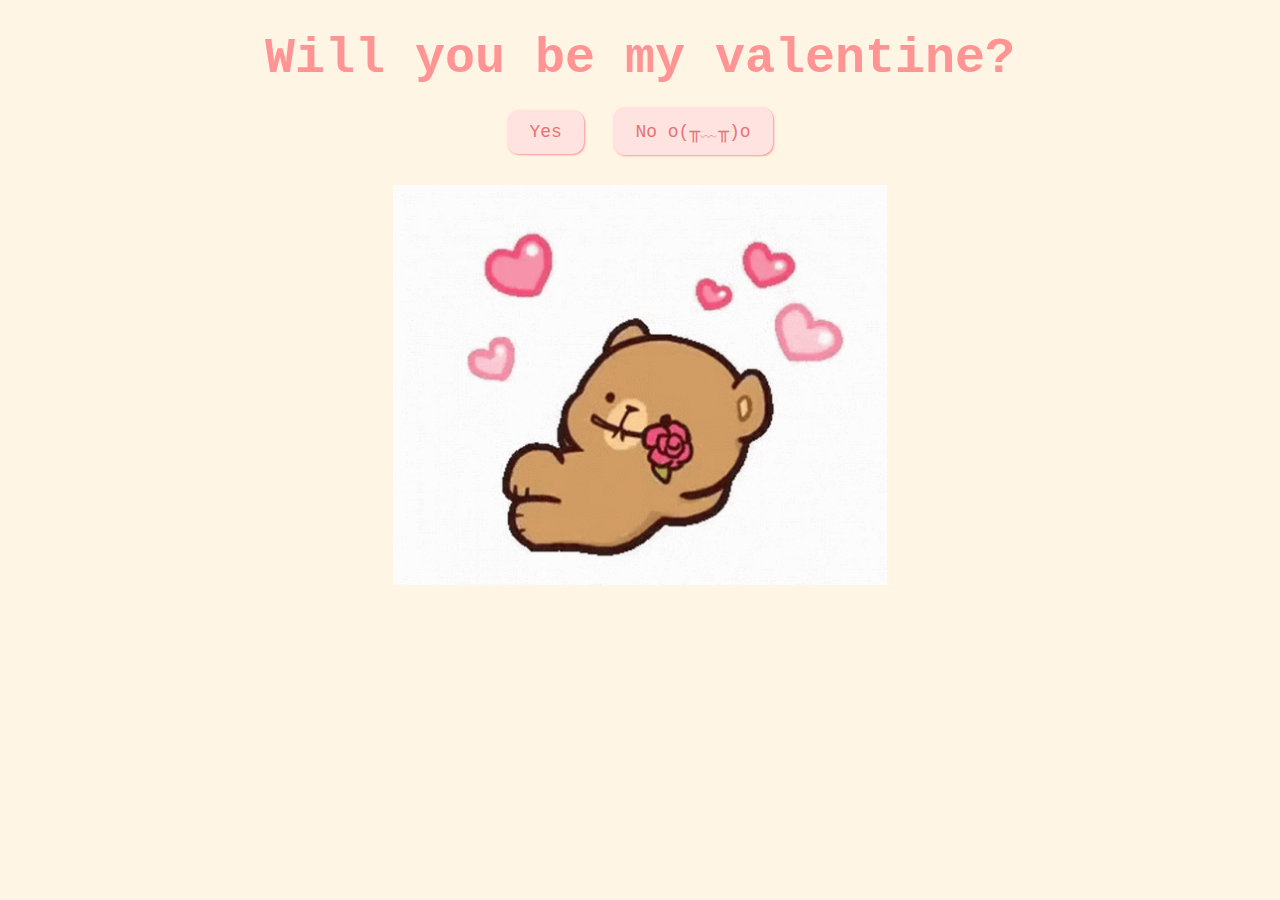
<file: index.html>
<!DOCTYPE html>
<html lang="en">
  <head>
    <meta charset="UTF-8" />
    <meta name="viewport" content="width=device-width, initial-scale=1.0" />
    <title>Be My Valentine</title>
    <link rel="stylesheet" href="css/valentine.css" />
  </head>
  <body>

     <!-- Audio Player -->
     <audio id="bg-music" autoplay loop>
      <source src="blue.m4a" type="audio/mpeg">
      Your browser does not support the audio tag.
  </audio>

  <nav>
<!--       <a href="index.html">Home</a>
      <a href="about.html">About</a> -->
  </nav>

  <script>
      const audio = document.getElementById("bg-music");

      // Restore the previous playback position
      window.onload = function() {
          let savedTime = localStorage.getItem("audioTime");
          if (savedTime) {
              audio.currentTime = savedTime;
          }
          audio.play();
      };

      // Save the playback position before navigating away
      window.onbeforeunload = function() {
          localStorage.setItem("audioTime", audio.currentTime);
      };
  </script>
    <div id="valentineQuestion"><b>Will you be my valentine?</b></div>
    <button class="answerButton" onclick="location.href='thankyou.html'">
      Yes
    </button>
    <button class="answerButton" id="noButton">No o(╥﹏╥)o</button>
    <br />
    <img src="accept.gif" alt="cat asking question" class="responsive" />

    <script>
      document
        .getElementById("noButton")
        .addEventListener("click", function () {
          var yesButton = document.querySelector(
            'button[onclick*="thankyou.html"]'
          );
          var currentFontSize = parseInt(
            window.getComputedStyle(yesButton).fontSize
          );
          yesButton.style.fontSize = currentFontSize + 10 + "px"; // Increase font size by 5px
        });
    </script>
  </body>
</html>
</file>
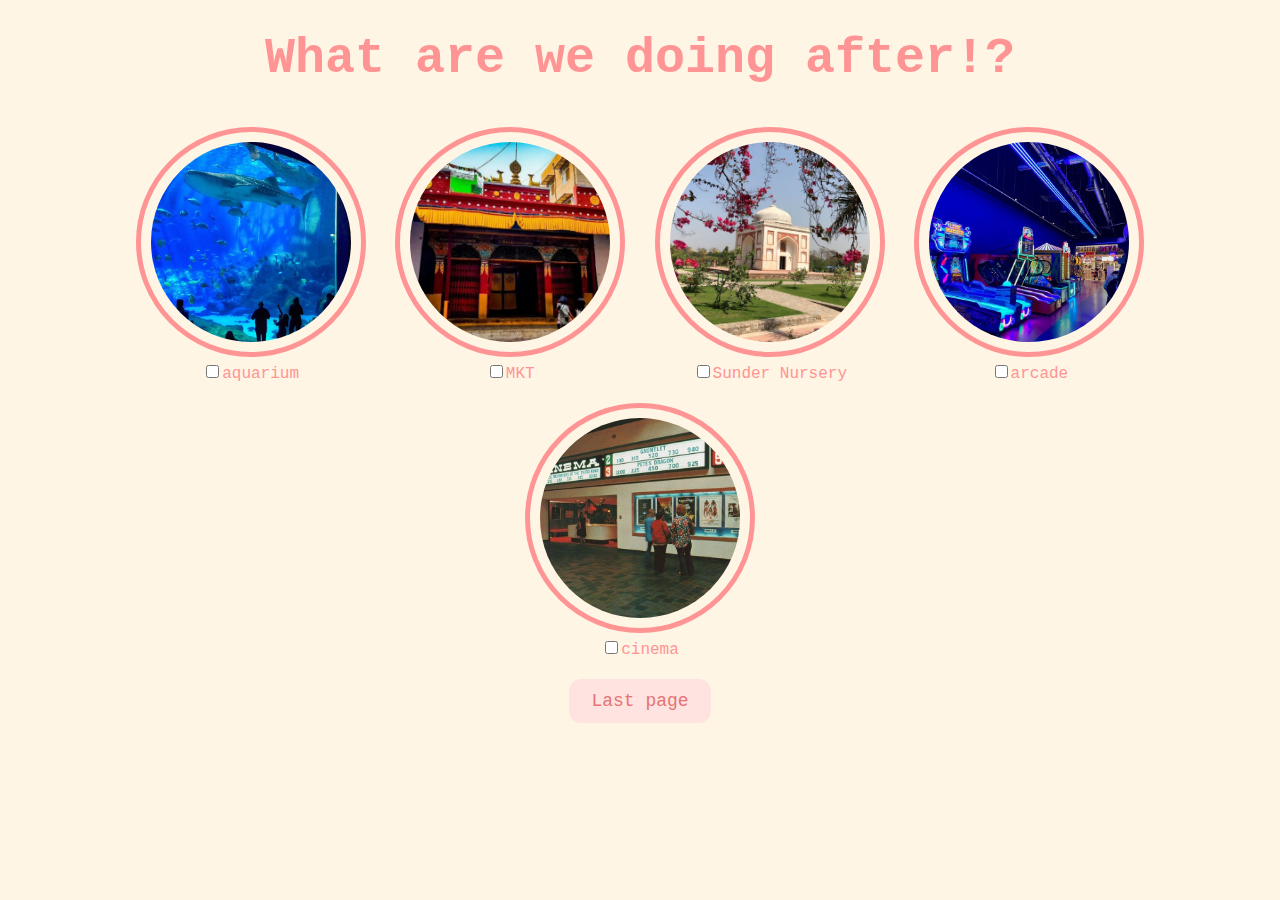
<file: activities.html>
<!DOCTYPE html>
<html lang="en">
  <head>
    <meta charset="UTF-8" />
    <meta name="viewport" content="width=device-width, initial-scale=1.0" />
    <title>Activities</title>
    <link rel="stylesheet" href="css/activities.css" />
  </head>
  <body>
     <!-- Audio Player -->
     <audio id="bg-music"  autoplay loop>
      <source src="blue.m4a" type="audio/mpeg">
      Your browser does not support the audio tag.
  </audio>

  <nav>
<!--       <a href="index.html">Home</a>
      <a href="about.html">About</a> -->
  </nav>

  <script>
      const audio = document.getElementById("bg-music");

      // Restore the previous playback position
      window.onload = function() {
          let savedTime = localStorage.getItem("audioTime");
          if (savedTime) {
              audio.currentTime = savedTime;
          }
          audio.play();
      };

      // Save the playback position before navigating away
      window.onbeforeunload = function() {
          localStorage.setItem("audioTime", audio.currentTime);
      };
  </script>
    <div id="activityquestion"><b>What are we doing after!?</b></div>
    <div class="activities-selection">
      <div class="activity-item">
        <img src="activities/aquarium.jpeg" alt="aquarium" />
        <label
          ><input
            type="checkbox"
            name="activities"
            value="aquarium"
          />aquarium</label
        >
      </div>
      <div class="activity-item">
        <img src="activities/MKT.webp" alt="MKT" />
        <label
          ><input
            type="checkbox"
            name="activities"
            value="ceramics"
          />MKT</label
        >
      </div>
      <div class="activity-item">
        <img src="activities/SunderNursery.jpg" alt="park.jpeg" />
        <label
          ><input
            type="checkbox"
            name="activities"
            value="SunderNursery.jpg"
          />Sunder Nursery</label
        >
      </div>
      <div class="activity-item">
        <img src="activities/arcade.jpeg" alt="arcade" />
        <label
          ><input
            type="checkbox"
            name="activities"
            value="arcade"
          />arcade</label
        >
      </div>
      <div class="activity-item">
        <img src="activities/cinema.jpeg" alt="cinema" />
        <label
          ><input
            type="checkbox"
            name="activities"
            value="cinema"
          />cinema</label
        >
      </div>
    </div>
    <button class="button" onclick="location.href='lastpage.html'">
      Last page
    </button>
  </body>
</html>
</file>
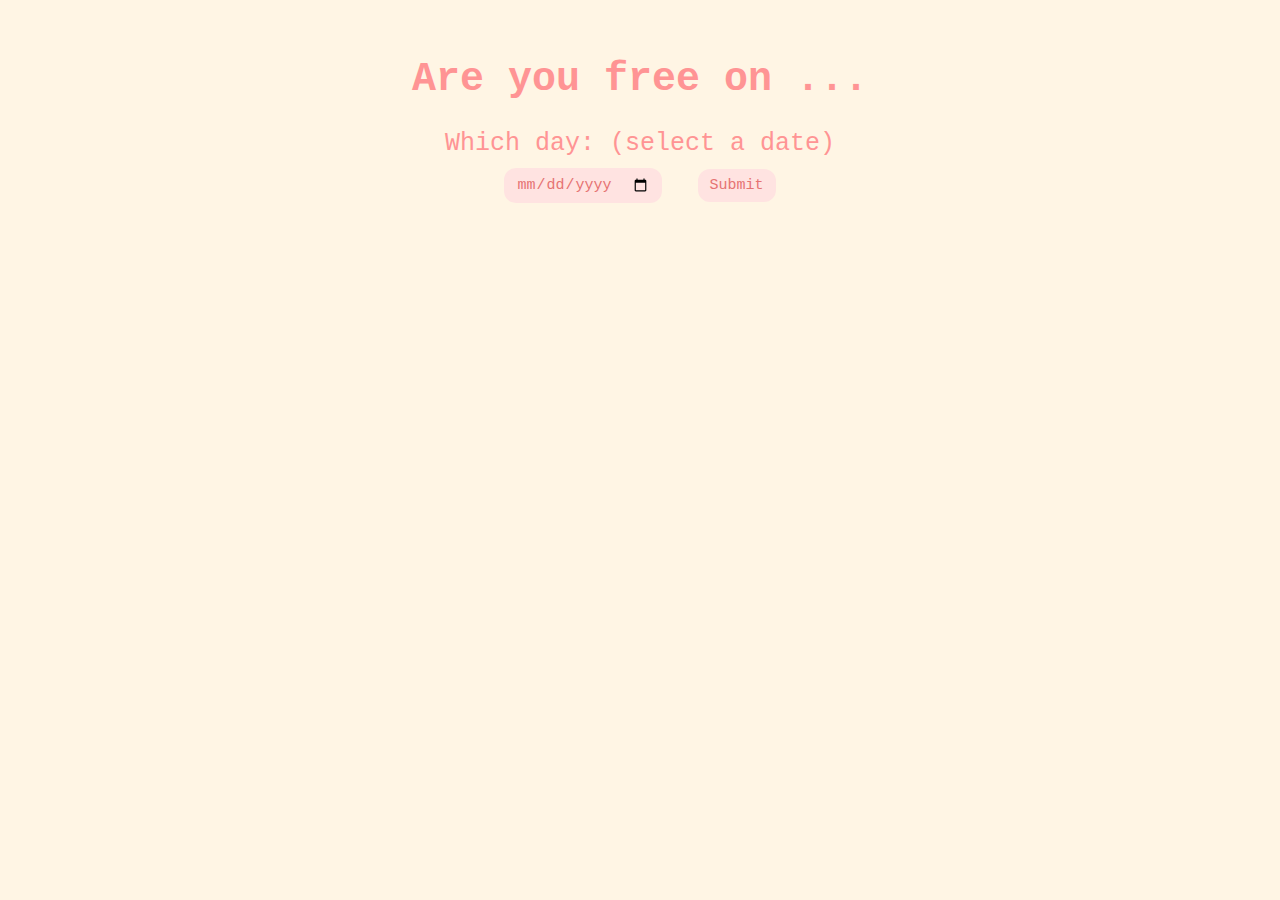
<file: date.html>
<!DOCTYPE html>
<html lang="en">
  <head>
    <meta charset="UTF-8" />
    <meta name="viewport" content="width=device-width, initial-scale=1.0" />
    <title>Date</title>
    <link rel="stylesheet" href="css/date.css" />
  </head>
  <body>

     <!-- Audio Player -->
     <audio id="bg-music"  autoplay loop>
      <source src="blue.m4a" type="audio/mpeg">
      Your browser does not support the audio tag.
  </audio>

  <nav>
<!--       <a href="index.html">Home</a>
      <a href="about.html">About</a> -->
  </nav>

  <script>
      const audio = document.getElementById("bg-music");

      // Restore the previous playback position
      window.onload = function() {
          let savedTime = localStorage.getItem("audioTime");
          if (savedTime) {
              audio.currentTime = savedTime;
          }
          audio.play();
      };

      // Save the playback position before navigating away
      window.onbeforeunload = function() {
          localStorage.setItem("audioTime", audio.currentTime);
      };
  </script>
    <h1 title="choose a date">Are you free on ...</h1>
    <form class="form-group">
      <label>Which day: (select a date)</label>
      <div>
        <input type="date" />
        <button class="button" type="submit" formaction="food.html">
          Submit
        </button>
      </div>
    </form>
  </body>
</html>
</file>
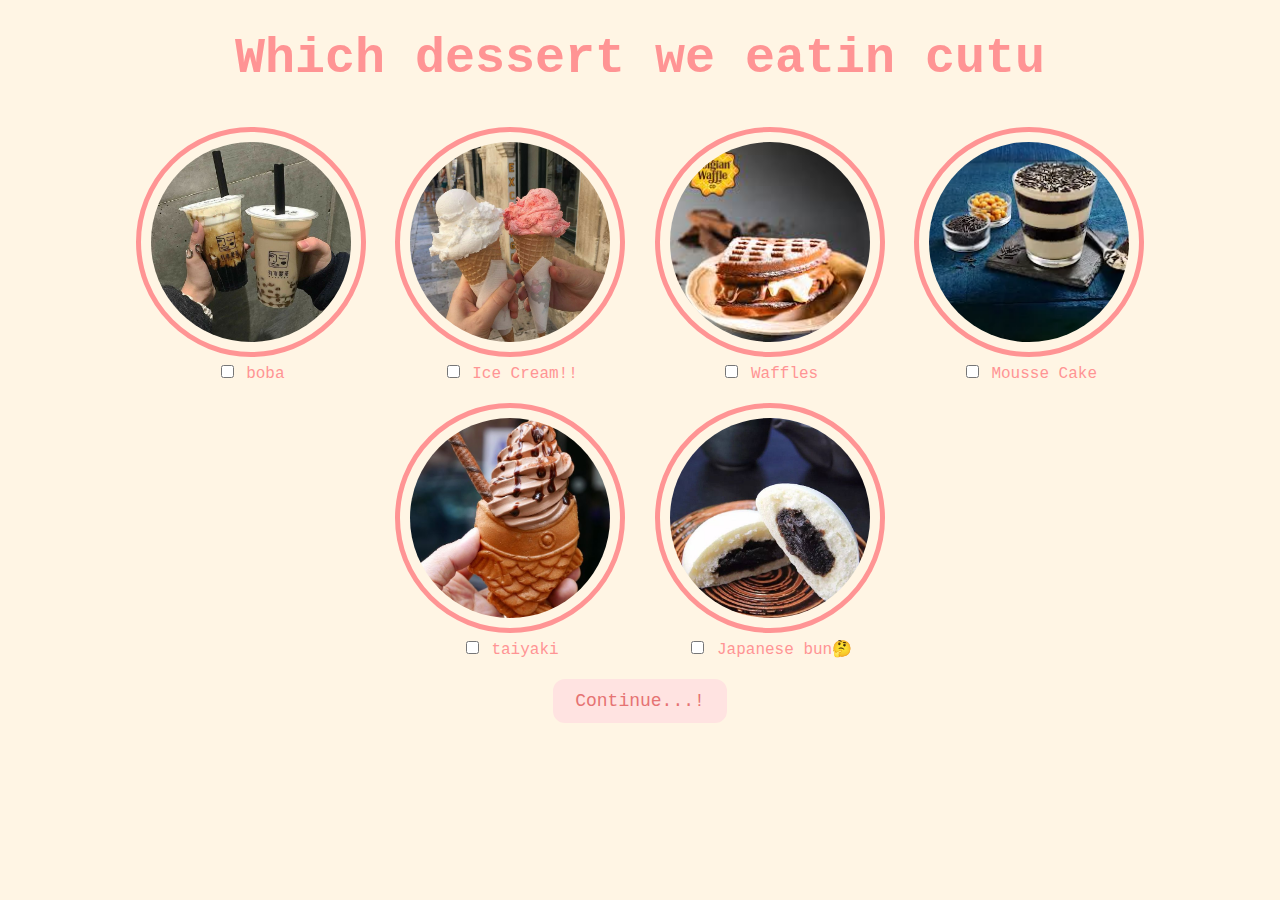
<file: dessert.html>
<!DOCTYPE html>
<html lang="en">
  <head>
    <meta charset="UTF-8" />
    <meta name="viewport" content="width=device-width, initial-scale=1.0" />
    <title>Dessert</title>
    <link rel="stylesheet" href="css/dessert.css" />
  </head>
  <body>
     <!-- Audio Player -->
     <audio id="bg-music"  autoplay loop>
      <source src="blue.m4a" type="audio/mpeg">
      Your browser does not support the audio tag.
  </audio>

  <nav>
<!--       <a href="index.html">Home</a>
      <a href="about.html">About</a> -->
  </nav>

  <script>
      const audio = document.getElementById("bg-music");

      // Restore the previous playback position
      window.onload = function() {
          let savedTime = localStorage.getItem("audioTime");
          if (savedTime) {
              audio.currentTime = savedTime;
          }
          audio.play();
      };

      // Save the playback position before navigating away
      window.onbeforeunload = function() {
          localStorage.setItem("audioTime", audio.currentTime);
      };
  </script>
    <div id="dessertquestion">Which dessert we eatin cutu</div>

    <div class="dessert-selection">
      <div class="dessert-item">
        <img src="food/boba.jpg" alt="boba" />
        <label
          ><input type="checkbox" name="dessert" value="boba" /> boba</label
        >
      </div>
      <div class="dessert-item">
        <img src="food/icecream.jpg" alt="churro" />
        <label
          ><input type="checkbox" name="dessert" value="churro" /> Ice Cream!!</label
        >
      </div>
      <div class="dessert-item">
        <img src="food/waffels.jpeg" alt="che" />
        <label><input type="checkbox" name="dessert" value="che" /> Waffles</label>
      </div>
      <div class="dessert-item">
        <img src="food/mousseCake.webp" alt="mousseCake.webp" />
        <label
          ><input type="checkbox" name="dessert" value="mousseCake.webp" /> Mousse Cake</label
        >
      </div>
      <div class="dessert-item">
        <img src="food/taiyaki.jpeg" alt="taiyaki" />
        <label
          ><input type="checkbox" name="dessert" value="taiyaki" />
          taiyaki</label
        >
      </div>
      <div class="dessert-item">
        <img src="food/randombun.jpeg" alt="randombun" />
        <label
          ><input type="checkbox" name="dessert" value="randombun" /> Japanese
          bun🤔</label
        >
      </div>
    </div>
    <button class="button" onclick="location.href='activities.html'">
      Continue...!
    </button>
  </body>
</html>
</file>
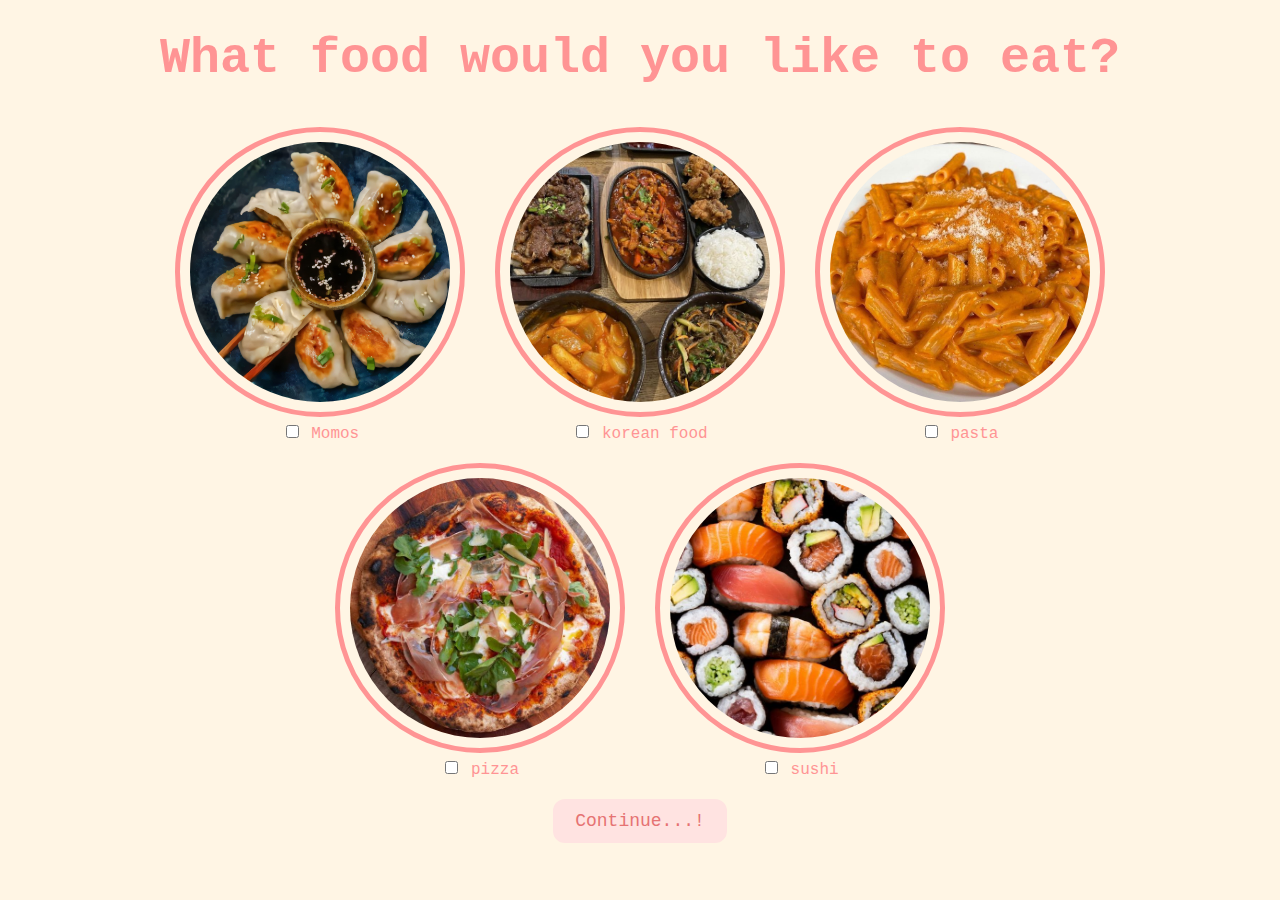
<file: food.html>
<!DOCTYPE html>
<html lang="en">
  <head>
    <meta charset="UTF-8" />
    <meta name="viewport" content="width=device-width, initial-scale=1.0" />
    <title>Food Selection</title>
    <link rel="stylesheet" href="css/food.css" />
  </head>
  <body>

     <!-- Audio Player -->
     <audio id="bg-music" autoplay loop>
      <source src="blue.m4a" type="audio/mpeg">
      Your browser does not support the audio tag.
  </audio>

  <nav>
<!--       <a href="index.html">Home</a>
      <a href="about.html">About</a> -->
  </nav>

  <script>
      const audio = document.getElementById("bg-music");

      // Restore the previous playback position
      window.onload = function() {
          let savedTime = localStorage.getItem("audioTime");
          if (savedTime) {
              audio.currentTime = savedTime;
          }
          audio.play();
      };

      // Save the playback position before navigating away
      window.onbeforeunload = function() {
          localStorage.setItem("audioTime", audio.currentTime);
      };
  </script>
    <div id="foodquestion">
      <b>What food would you like to eat?</b>
    </div>

    <div class="food-selection">
      <div class="food-item">
        <img src="food/momos.webp" alt="Momos" />
        <label
          ><input
            type="checkbox"
            name="food"
            value="Momos"
          />
          Momos</label
        >
      </div>
      <div class="food-item">
        <img src="food/koreanfood.jpeg" alt="koreanfood" />
        <label
          ><input type="checkbox" name="food" value="Korean food" /> korean
          food</label
        >
      </div>
      <div class="food-item">
        <img src="food/pasta.jpeg" alt="pasta" />
        <label><input type="checkbox" name="food" value="pasta" /> pasta</label>
      </div>
      <div class="food-item">
        <img src="food/pizza.jpeg" alt="pizza" />
        <label><input type="checkbox" name="food" value="pizza" /> pizza</label>
      </div>
      <div class="food-item">
        <img src="food/sushi.jpeg" alt="sushi" />
        <label><input type="checkbox" name="food" value="sushi" /> sushi</label>
      </div>
    </div>
    <button class="button" onclick="location.href='dessert.html'">
      Continue...!
    </button>
  </body>
</html>
</file>
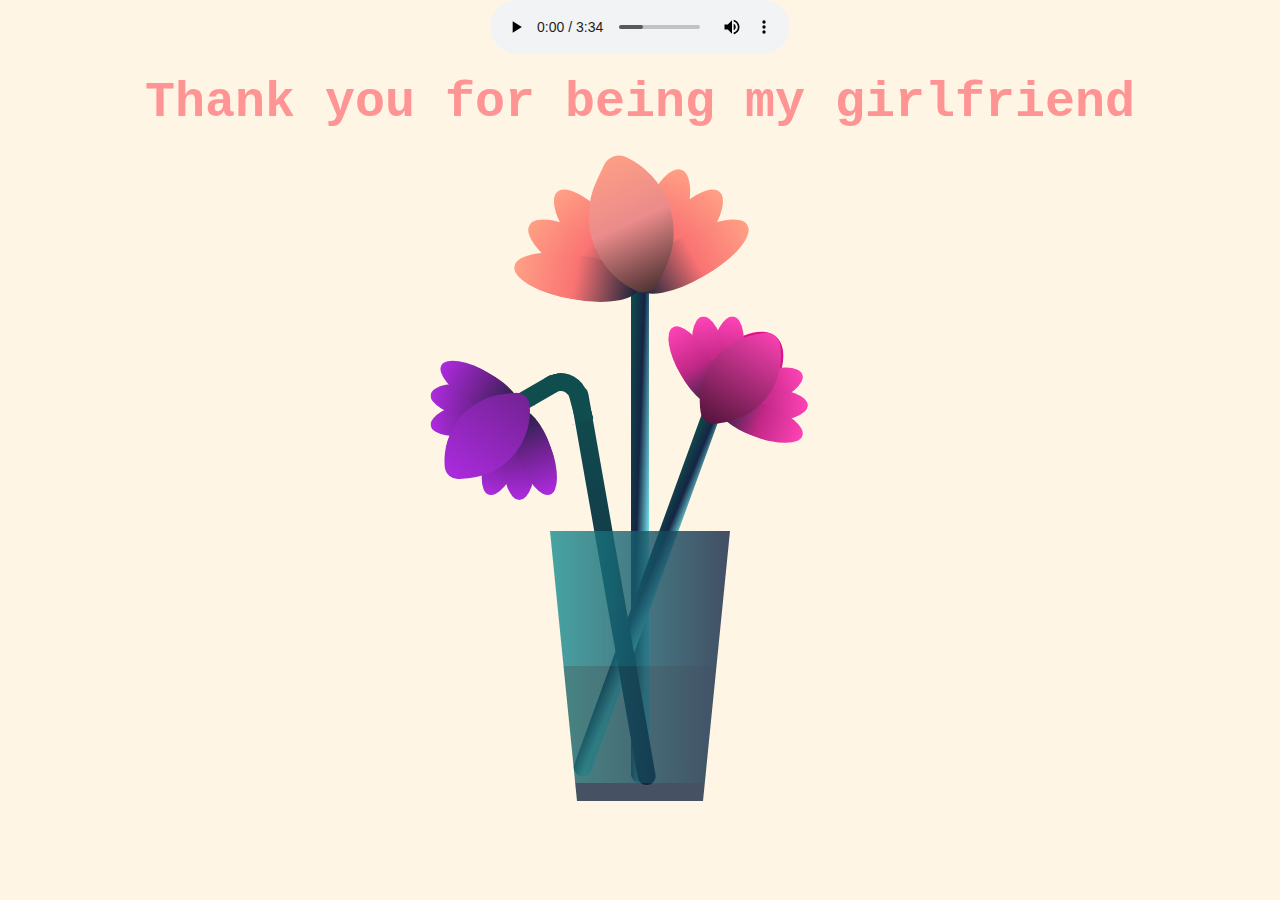
<file: lastpage.html>
<!DOCTYPE html>
<html lang="en">
  <head>
    <meta charset="UTF-8" />
    <meta name="viewport" content="width=device-width, initial-scale=1.0" />
    <title>Document</title>
    <link rel="stylesheet" href="css/flower.css" />
  </head>
  <body>

     <!-- Audio Player -->
     <audio id="bg-music" controls autoplay loop>
      <source src="blue.m4a" type="audio/mpeg">
      Your browser does not support the audio tag.
  </audio>

  <nav>
<!--       <a href="index.html">Home</a>
      <a href="about.html">About</a> -->
  </nav>

  <script>
      const audio = document.getElementById("bg-music");

      // Restore the previous playback position
      window.onload = function() {
          let savedTime = localStorage.getItem("audioTime");
          if (savedTime) {
              audio.currentTime = savedTime;
          }
          audio.play();
      };

      // Save the playback position before navigating away
      window.onbeforeunload = function() {
          localStorage.setItem("audioTime", audio.currentTime);
      };
  </script>
    <div id="thankyou"><b>Thank you for being my girlfriend</b></div>
    <div class="flower">
      <div class="f-wrapper">
        <div class="flower__line"></div>
        <div class="f">
          <div class="flower__leaf flower__leaf--1"></div>
          <div class="flower__leaf flower__leaf--2"></div>
          <div class="flower__leaf flower__leaf--3"></div>
          <div class="flower__leaf flower__leaf--4"></div>
          <div class="flower__leaf flower__leaf--5"></div>
          <div class="flower__leaf flower__leaf--6"></div>
          <div class="flower__leaf flower__leaf--7"></div>
          <div
            class="flower__leaf flower__leaf--8 flower__fall-down--yellow"
          ></div>
        </div>
      </div>

      <div class="f-wrapper f-wrapper--2">
        <div class="flower__line"></div>
        <div class="f">
          <div class="flower__leaf flower__leaf--1"></div>
          <div class="flower__leaf flower__leaf--2"></div>
          <div class="flower__leaf flower__leaf--3"></div>
          <div class="flower__leaf flower__leaf--4"></div>
          <div class="flower__leaf flower__leaf--5"></div>
          <div class="flower__leaf flower__leaf--6"></div>
          <div class="flower__leaf flower__leaf--7"></div>
          <div
            class="flower__leaf flower__leaf--8 flower__fall-down--pink"
          ></div>
        </div>
      </div>

      <div class="f-wrapper f-wrapper--3">
        <div class="flower__line"></div>
        <div class="f">
          <div class="flower__leaf flower__leaf--1"></div>
          <div class="flower__leaf flower__leaf--2"></div>
          <div class="flower__leaf flower__leaf--3"></div>
          <div class="flower__leaf flower__leaf--4"></div>
          <div class="flower__leaf flower__leaf--5"></div>
          <div class="flower__leaf flower__leaf--6"></div>
          <div class="flower__leaf flower__leaf--7"></div>
          <div
            class="flower__leaf flower__leaf--8 flower__fall-down--purple"
          ></div>
        </div>
      </div>
      <div class="flower__glass"></div>
    </div>
  </body>
</html>
</file>
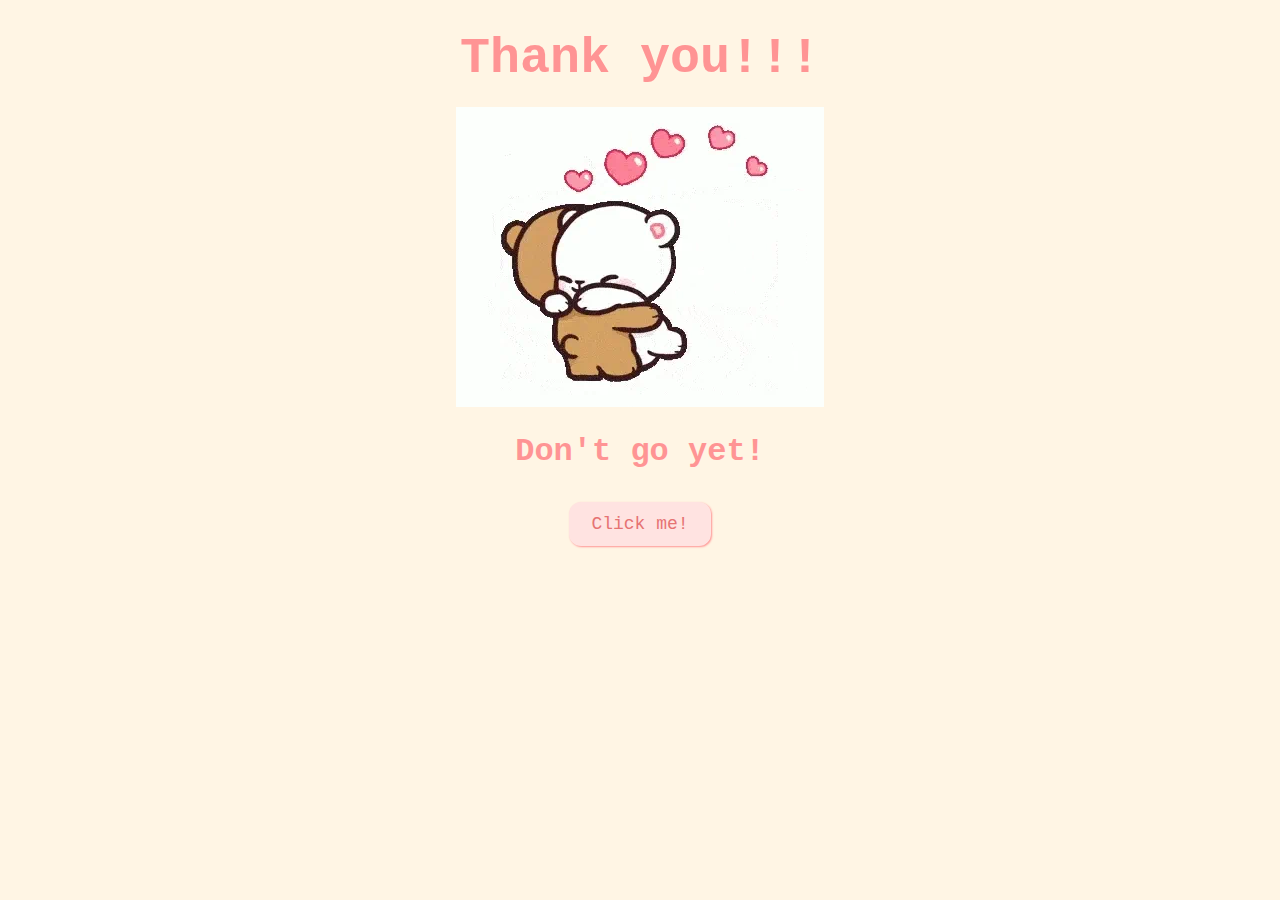
<file: thankyou.html>
<!DOCTYPE html>
<html lang="en">
  <head>
    <meta charset="UTF-8" />
    <meta name="viewport" content="width=device-width, initial-scale=1.0" />
    <title>Thank you</title>
    <link rel="stylesheet" href="css/lastpage.css" />
  </head>
  <body>
      <!-- Audio Player -->
    <audio id="bg-music" autoplay loop>
      <source src="blue.m4a" type="audio/mpeg">
      Your browser does not support the audio tag.
  </audio>

  <nav>
<!--       <a href="index.html">Home</a>
      <a href="about.html">About</a> -->
  </nav>

  <script>
      const audio = document.getElementById("bg-music");

      // Restore the previous playback position
      window.onload = function() {
          let savedTime = localStorage.getItem("audioTime");
          if (savedTime) {
              audio.currentTime = savedTime;
          }
          audio.play();
      };

      // Save the playback position before navigating away
      window.onbeforeunload = function() {
          localStorage.setItem("audioTime", audio.currentTime);
      };
  </script>


    <div id="thankyou"><b>Thank you!!!</b></div>

    <img id="rizz" src="hug.webp" alt="rizzler god" class="responsive" />
    <br />
    <h1>Don't go yet!</h1>
    <button class="button" onclick="location.href='date.html'">
      Click me!
    </button>
  </body>
</html>
</file>
<file: css/valentine.css>
body {
  text-align: center;
  margin-top: 30px;
  font-family: "Courier";
  background-color: #fff5e4;
  color: #ff9494;
}

img {
  height: 400px;
  width: auto;
  padding: 10px;
}

#valentineQuestion {
  font-size: 50px;
  margin-bottom: 10px;
}
.answerButton {
  padding: 10px 20px;
  font-size: 18px;
  cursor: pointer;
  margin: 10px;
  font-family: "courier";
  margin-bottom: 20px;
  background-color: #ffe3e1;
  color: #e67373;
  border-radius: 12px;
  border: 2px solid #ffe3e1;
  box-shadow: 1px 1px 2px #ff9494;
  transition: 0.3s;
}

.answerButton:hover {
  background-color: #ff9494;
  color: #ffe3e1;
  border: 2px solid #ff9494;
  box-shadow: 1px 1px 2px #ffe3e1;
}
</file>
<file: css/activities.css>
body {
  text-align: center;
  margin-top: 30px;
  font-family: "Courier";
  background-color: #fff5e4;
  color: #ff9494;
}
#activityquestion {
  font-size: 50px;
  margin-bottom: 30px;
}
.activity-item {
  display: inline-block;
  margin: 10px;
  vertical-align: top;
  color: #ff9494;
}
.activity-item img {
  height: 200px;
  width: 200px;
  border-radius: 50%;
  border: 5px solid #ff9494;
  object-fit: cover;
  padding: 10px;
}
.activity-item label {
  display: block;
}
.button {
  padding: 10px 20px;
  font-size: 18px;
  cursor: pointer;
  margin: 10px;
  font-family: "courier";
  margin-bottom: 20px;
  background-color: #ffe3e1;
  color: #e67373;
  border-radius: 12px;
  border: 2px solid #ffe3e1;
}
</file>
<file: css/date.css>
body {
  text-align: center;
  margin-top: 30px;
  font-family: "Courier";
  background-color: #fff5e4;
  color: #ff9494;
  display: flex;
  flex-direction: column;
}
h1 {
  font-size: 40px;
}

form .header {
  width: 100%;
  display: flex;
  font-size: 20px;
  margin-bottom: 20px;
  color: #ff9494;
}

.form-group {
  display: flex;
  flex-direction: column;
  justify-content: center;
  font-size: 25px;
}

.button {
  padding: 6px 10px;
  font-size: 15px;
  cursor: pointer;
  margin: 10px;
  font-family: "courier";
  margin-bottom: 10px;
  background-color: #ffe3e1;
  color: #e67373;
  border-radius: 12px;
  border: 2px solid #ffe3e1;
  transition: 0.3s;
}

.button:hover {
  background-color: #ff9494;
  color: #ffe3e1;
  border: 2px solid #ff9494;
}

input[type="date"] {
  padding: 6px 10px;
  font-size: 15px;
  cursor: pointer;
  margin: 10px;
  font-family: "courier";
  margin-bottom: 10px;
  background-color: #ffe3e1;
  color: #e67373;
  border-radius: 12px;
  border: 2px solid #ffe3e1;
}
</file>
<file: css/dessert.css>
body {
  text-align: center;
  margin-top: 30px;
  font-family: courier;
  background-color: #fff5e4;
  color: #ff9494;
}
#dessertquestion {
  font-size: 50px;
  margin-bottom: 30px;
  font-weight: bold;
}
.dessert-item {
  display: inline-table;
  margin: 10px;
  vertical-align: top;
  color: #ff9494;
}
.dessert-item img {
  height: 200px;
  width: 200px;
  border-radius: 50%;
  border: 5px solid #ff9494;
  object-fit: cover;
  padding: 10px;
}
.dessert-item label {
  display: block;
}
.button {
  padding: 10px 20px;
  font-size: 18px;
  cursor: pointer;
  margin: 10px;
  font-family: "courier";
  margin-bottom: 20px;
  background-color: #ffe3e1;
  color: #e67373;
  border-radius: 12px;
  border: 2px solid #ffe3e1;
}
</file>
<file: css/food.css>
body {
  text-align: center;
  margin-top: 30px;
  font-family: "Courier";
  background-color: #fff5e4;
  color: #ff9494;
}
#foodquestion {
  font-size: 50px;
  margin-bottom: 30px;
}
.food-item {
  display: inline-block;
  margin: 10px;
  vertical-align: top;
  color: #ff9494;
}
.food-item img {
  height: 260px;
  width: 260px;
  border-radius: 50%;
  border: 5px solid #ff9494;
  object-fit: cover;
  padding: 10px;
}
.food-item label {
  display: block;
}
.button {
  padding: 10px 20px;
  font-size: 18px;
  cursor: pointer;
  margin: 10px;
  font-family: "courier";
  margin-bottom: 20px;
  background-color: #ffe3e1;
  color: #e67373;
  border-radius: 12px;
  border: 2px solid #ffe3e1;
}
</file>
<file: css/flower.css>
*,
*::after,
*::before{
    padding: 0;
    margin: 0;
    box-sizing: border-box;
}

:root{
    --color-bg: linear-gradient(to top,#010329,#000005);
    --color-glass:linear-gradient(to left,#142544,#1a9092);
    --color-water:linear-gradient(to left,#142544,#1b6d6e);
}

body{
    background-color: #FFF5E4;
    min-height: 100vh;
    display: flex;
    flex-direction: column; /* Change the direction to column */
    align-items: center;
    justify-content: flex-start; /* Align items to the start of the container */
    overflow: hidden;
	color: #FF9494;
	font-family: courier;
}

#thankyou {
    width: 100%; /* Ensure it spans the full width */
    text-align: center; /* Keep the text centered */
    margin-top: 20px; /* Add some space at the top */
    z-index: 1000; /* Ensure it's above other elements if needed */
    position: relative; /* Adjust based on layout needs */
	margin-bottom: 400px;
	font-size: 50px;
}

.flower{
    position: relative;
}

.flower__glass{
    width:20vmin;
    height: 30vmin;
    background-image: var(--color-glass);
    clip-path: polygon(0 0, 100% 0, 85% 100%, 15% 100%);
    opacity: .8;
    position: relative;
}

.flower__glass::after{
    content: '';
    position: absolute;
    bottom: 0;
    left: 0;
    background-color: #182843;
    width: 100%;
    height: 2vmin;
}

.flower__glass::before{
    content: '';
    position: absolute;
    bottom: 0;
    left: 0;
    background-image: var(--color-water);
    width: 100%;
    height: 15vmin;
}

.f-wrapper{
    position: absolute;
    left: 45%;
    bottom: 2vmin;
}

.f-wrapper--2{
    left: 50%;
    bottom: 5%;
    transform-origin: 10% left;
    transform: rotate(20deg);
}

.f-wrapper--3{
    left: 30%;
    bottom: 5%;
    transform-origin: 10% left;
    transform: rotate(-10deg);
}

.f-wrapper--3 .flower__line{
    height: 45vmin;
    position: relative;
}

.f-wrapper--3 .flower__line::after{
    content: '';
    position: absolute;
    left:0;
    top: 0;
    width: 6vmin;
    height: 6vmin;
    transform: translate(-69%,-30%) rotate(-5deg);
    border-radius:10vmin 10vmin 0 0;
    border: 2vmin solid  #104d4e;
    border-bottom: transparent;
    border-left: transparent;
}

.f-wrapper--3 .flower__line::before{
    content: '';
    position: absolute;
    left:-40%;
    top: -1%;
    width: 6vmin;
    height: 2vmin;
    transform-origin: right;
    transform: translate(-100%,-80%) rotate(-20deg);
    background-color: #104d4e;
    border-radius: 2vmin;
}

.f-wrapper--3 .flower__line{
    background-image: linear-gradient(to top,#142544,#104d4e);
}


.f-wrapper--2 .flower__line{
    height: 45vmin;
}

.f-wrapper--2 .f{
    transform: translateX(-50%) rotate(20deg);
}

.f-wrapper--3 .f{
    transform: translate(-350%,-50%) rotate(-120deg);
}

.f-wrapper--2 .flower__leaf:not(:first-child){
    width: 3.8vmin;
    height: 10vmin;
    background-image: linear-gradient(to bottom, #ff43b6 ,#c22887, #1a233a 99%);
}

.f-wrapper--3 .flower__leaf:not(:first-child){
    width: 3.8vmin;
    height: 10vmin;
    background-image: linear-gradient(to bottom, #ad2be0 ,#712291, #1a233a 99%);
}

.f-wrapper--3 .flower__leaf--1{
    width: 8vmin;
    height: 10vmin;
    bottom: 2vmin;
    background-color: #ad2be0;
}

.f-wrapper--2 .flower__leaf--1{
    width: 8vmin;
    height: 10vmin;
    bottom: 2vmin;
    background-color: #de118b;
}

.f-wrapper--2 .f .flower__leaf--8{
    width: 10vmin;
    height: 9vmin;
    bottom: 3vmin;
    left: -30%;
    transform: rotate(-50deg);
    background-image: linear-gradient(to left bottom, #ff43b6 ,#4d1337);;
}

.f-wrapper--3 .f .flower__leaf--8{
    width: 10vmin;
    height: 9vmin;
    left: -10% !important;
    background-image: linear-gradient(to left bottom, #ad2be0 ,#712291);;
}

.flower__line{
    width: 2vmin;
    height: 56vmin;
    background-image: linear-gradient(to left top,#82fdff 20%,#142544,#104d4e);
    border-radius: 4vmin;
}

.f{
    position: absolute;
    top: 1vmin;
    left: 50%;
    transform: translateX(-50%) rotate(-10deg);
    width: 2vmin;
    height: 2vmin;
}


.flower__leaf{
    position: absolute;
    left: 50%;
    bottom: 2vmin;
    transform: translateX(-50%);
    width: 5vmin;
    height: 14vmin;
    background-image: linear-gradient(to bottom, #ffa085 ,#fa7373, #1a233a 99%);

    clip-path: ellipse(50% 50% at 50% 50%);
    transform-origin: center bottom;
    animation: open-flower 2s 1s backwards;
}

.flower__leaf--1{
    width: 10vmin;
    height: 12vmin;
    bottom: 3vmin;
    border-radius: 50% 50% 50% 50% / 80% 80% 20% 20%;
    background-color: #e24f5f;
    background-image: none;
    animation: open-flowe--middle  1.4s 1s backwards;
}

.flower__leaf--2{
    transform: translateX(-50%) rotate(-30deg);
}
.flower__leaf--3{
    transform: translateX(-50%) rotate(-50deg);
}
.flower__leaf--4{
    transform: translateX(-50%) rotate(-70deg);
}

.flower__leaf--5{
    transform: translateX(-50%) rotate(30deg);
}

.flower__leaf--6{
    transform: translateX(-50%) rotate(50deg);
}

.flower__leaf--7{
    transform: translateX(-50%) rotate(70deg);
}

.flower__leaf--8{
    width: 13vmin;
    height: 11vmin;
    bottom: 6vmin;
    left: -30%;
    border-radius: none;
    clip-path: none;
    border-radius: 10vmin 2vmin 10vmin 2vmin;
    transform: rotate(-55deg);
    background-image: linear-gradient(to left bottom, #ffa085 ,#eb8b8b,#492f2f 98%);
}

.flower__fall-down--yellow{
    animation: flower-fall-down-yellow  8s 1.2s linear forwards;
}

.flower__fall-down--pink{
    animation: flower-fall-down-pink  5s 1.2s linear forwards;
}

.flower__fall-down--purple{
    bottom: 4vmin;
    animation:flower-fall-down-purple  6s 1.2s linear forwards, flower-falling 6s 7.2s linear infinite;
}


@keyframes open-flower{
        0%{
            transform:  translateX(-50%) rotate(0);
        }
}

@keyframes open-flowe--middle {
    0%{
        opacity: 0;
        transform: translateX(-50%) scale(0);
    }
}

@keyframes flower-fall-down-pink {

    0%{
        transform: rotate(-55deg);
    }

    50%{
        transform: rotateX(-100deg);
    }

    100%{
        transform:translate(2vmin,28vmin);
    }

}

@keyframes flower-fall-down-yellow {

    0%{
        transform: rotate(-55deg);
    }

    50%{
        bottom: 3vmin;
        transform: rotateX(-100deg);
    }

    100%{
        transform:translate(2vmin,70vmin) rotate(150deg);
    }

}

@keyframes flower-fall-down-purple {

    0%{
        transform: rotate(-50deg);
    }

    25%{
        bottom: 1vmin ;
        transform: rotateX(-100deg);
        perspective: 0px;
    }

    50%{
        perspective: 0px;
        transform:translate(-30vmin,2vmin) rotate(90deg);
    }

    75%{
        perspective: 0px;
        transform:translate(-34vmin,-2vmin);
    }

    100%{
        transform-origin: center;
        transform:translate(-34vmin,-2vmin) rotateY(-80deg) rotateX(35deg);
    }

}

@keyframes flower-falling {
    0%,100%{
        transform-origin: center;
        transform:translate(-34vmin,-2vmin) rotateY(-80deg) rotateX(35deg);
    }

    25%{
        transform-origin: center;
        transform:translate(-34.4vmin,-2vmin) rotateY(-84deg) rotateX(35deg);
    }

    50%{
        transform-origin: center;
        transform:translate(-32vmin,-4.2vmin) rotateY(-80deg) rotateX(35deg);
    }

    75%{
        transform-origin: center;
        transform:translate(-36vmin,1.1vmin) rotateY(-80deg) rotateX(35deg);
    }
}
</file>
<file: css/lastpage.css>
body {
  text-align: center;
  margin-top: 30px;
  font-family: "Courier";
  background-color: #fff5e4;
  color: #ff9494;
}
#thankyou {
  font-size: 50px;
  margin-bottom: 20px;
}
.rizz {
  margin-bottom: 10 px;
}
.button {
  padding: 10px 20px;
  font-size: 18px;
  cursor: pointer;
  margin: 10px;
  font-family: "courier";
  margin-bottom: 20px;
  background-color: #ffe3e1;
  color: #e67373;
  border-radius: 12px;
  border: 2px solid #ffe3e1;
  box-shadow: 1px 1px 2px #ff9494;
  transition: 0.3s;
}

.button:hover {
  background-color: #ff9494;
  color: #ffe3e1;
  border: 2px solid #ff9494;
  box-shadow: 1px 1px 2px #ffe3e1;
}
</file>
